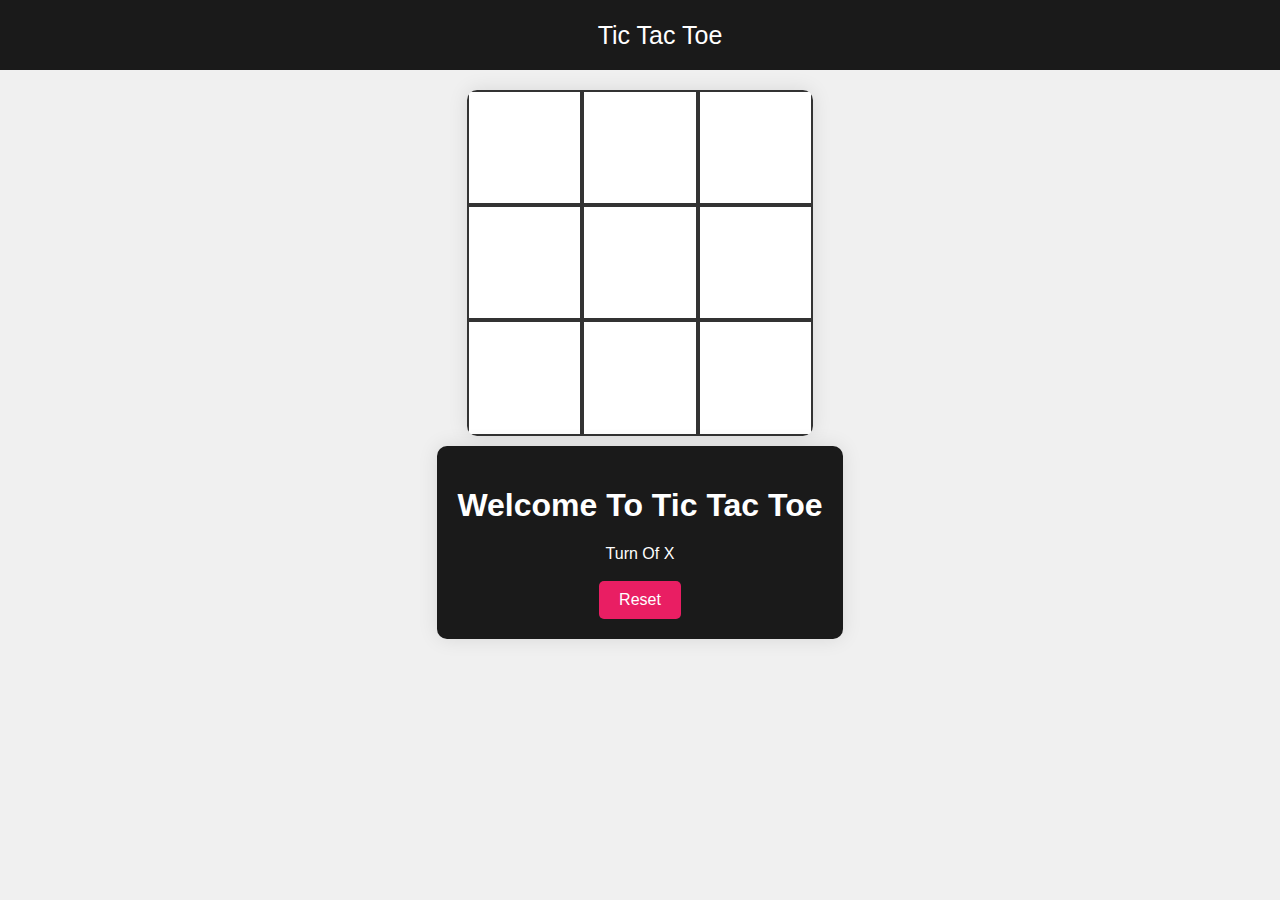
<file: index.html>
<!DOCTYPE html>
<html lang="en">
<head>
    <meta charset="UTF-8">
    <meta http-equiv="X-UA-Compatible" content="IE=edge">
    <meta name="viewport" content="width=device-width, initial-scale=1.0">
    <title>TicTacToe</title>
    <link rel="stylesheet" href="style.css">
</head>
<body>
    <nav>
        <ul>
            <li>Tic Tac Toe</li>
        </ul>
    </nav>
    <div class="Gamecontainer">
        <div class="container">
            <div class="box"><span class="boxtext"></span></div>
            <div class="box"><span class="boxtext"></span></div>
            <div class="box"><span class="boxtext"></span></div>
            <div class="box"><span class="boxtext"></span></div>
            <div class="box"><span class="boxtext"></span></div>
            <div class="box"><span class="boxtext"></span></div>
            <div class="box"><span class="boxtext"></span></div>
            <div class="box"><span class="boxtext"></span></div>
            <div class="box"><span class="boxtext"></span></div>
        </div>
        <div class="gameInfo">
            <h1>Welcome To Tic Tac Toe</h1>
            <span class="ginfo">Turn Of X</span><br><br>
            <button id="reset">Reset</button>
        </div>
    </div>
    <script src="script.js"></script>
</body>
</html>
</file>
<file: style.css>
body {
    background-color: #f0f0f0;
    margin: 0;
    font-family: 'Roboto', sans-serif;
}

nav {
    background-color: #1a1a1a;
    color: #ffffff;
    font-size: 25px;
    height: 50px;
    padding: 10px;
    display: flex;
    justify-content: center;
    align-items: center;
}

nav ul {
    list-style-type: none;
}

.Gamecontainer {
    margin-top: 20px;
    display: flex;
    justify-content: center;
    flex-direction: column;
    align-items: center;
}

.container {
    display: grid;
    grid-template-rows: repeat(3, 9vw);
    grid-template-columns: repeat(3, 9vw);
    font-family: 'Franklin Gothic Medium', 'Arial Narrow', Arial, sans-serif;
    border-radius: 10px;
    overflow: hidden;
    box-shadow: 0 0 20px rgba(0, 0, 0, 0.1);
}

.box {
    border: 2px solid #333;
    font-size: 9vw;
    cursor: pointer;
    display: flex;
    justify-content: center;
    align-items: center;
    background-color: #fff;
    transition: background-color 0.3s ease;
}

.box:hover {
    background-color: #f0f0f0;
}

.gameInfo {
    margin-top: 10px;
    padding: 20px;
    font-family: 'Trebuchet MS', 'Lucida Sans Unicode', 'Lucida Grande', 'Lucida Sans', Arial, sans-serif;
    text-align: center;
    background-color: #1a1a1a;
    color: #ffffff;
    border-radius: 10px;
    box-shadow: 0 0 20px rgba(0, 0, 0, 0.1);
}

#reset {
    padding: 10px 20px;
    cursor: pointer;
    background-color: #e91e63;
    color: #fff;
    border: none;
    border-radius: 5px;
    font-size: 16px;
    transition: background-color 0.3s ease;
}

#reset:hover {
    background-color: #c2185b;
}

@media screen and (max-width: 500px) {
    .Gamecontainer {
        flex-wrap: wrap;
    }

    .gameInfo {
        margin-top: 20px;
    }

    .ginfo{
        animation: xWinnerAnimation 0.5s ease-in-out;
    }
    .gameInfo h1 {
        font-size: 2.0rem;
    }

    .container {
        grid-template-rows: repeat(3, 17vw);
        grid-template-columns: repeat(3, 17vw);
    }
}
</file>
